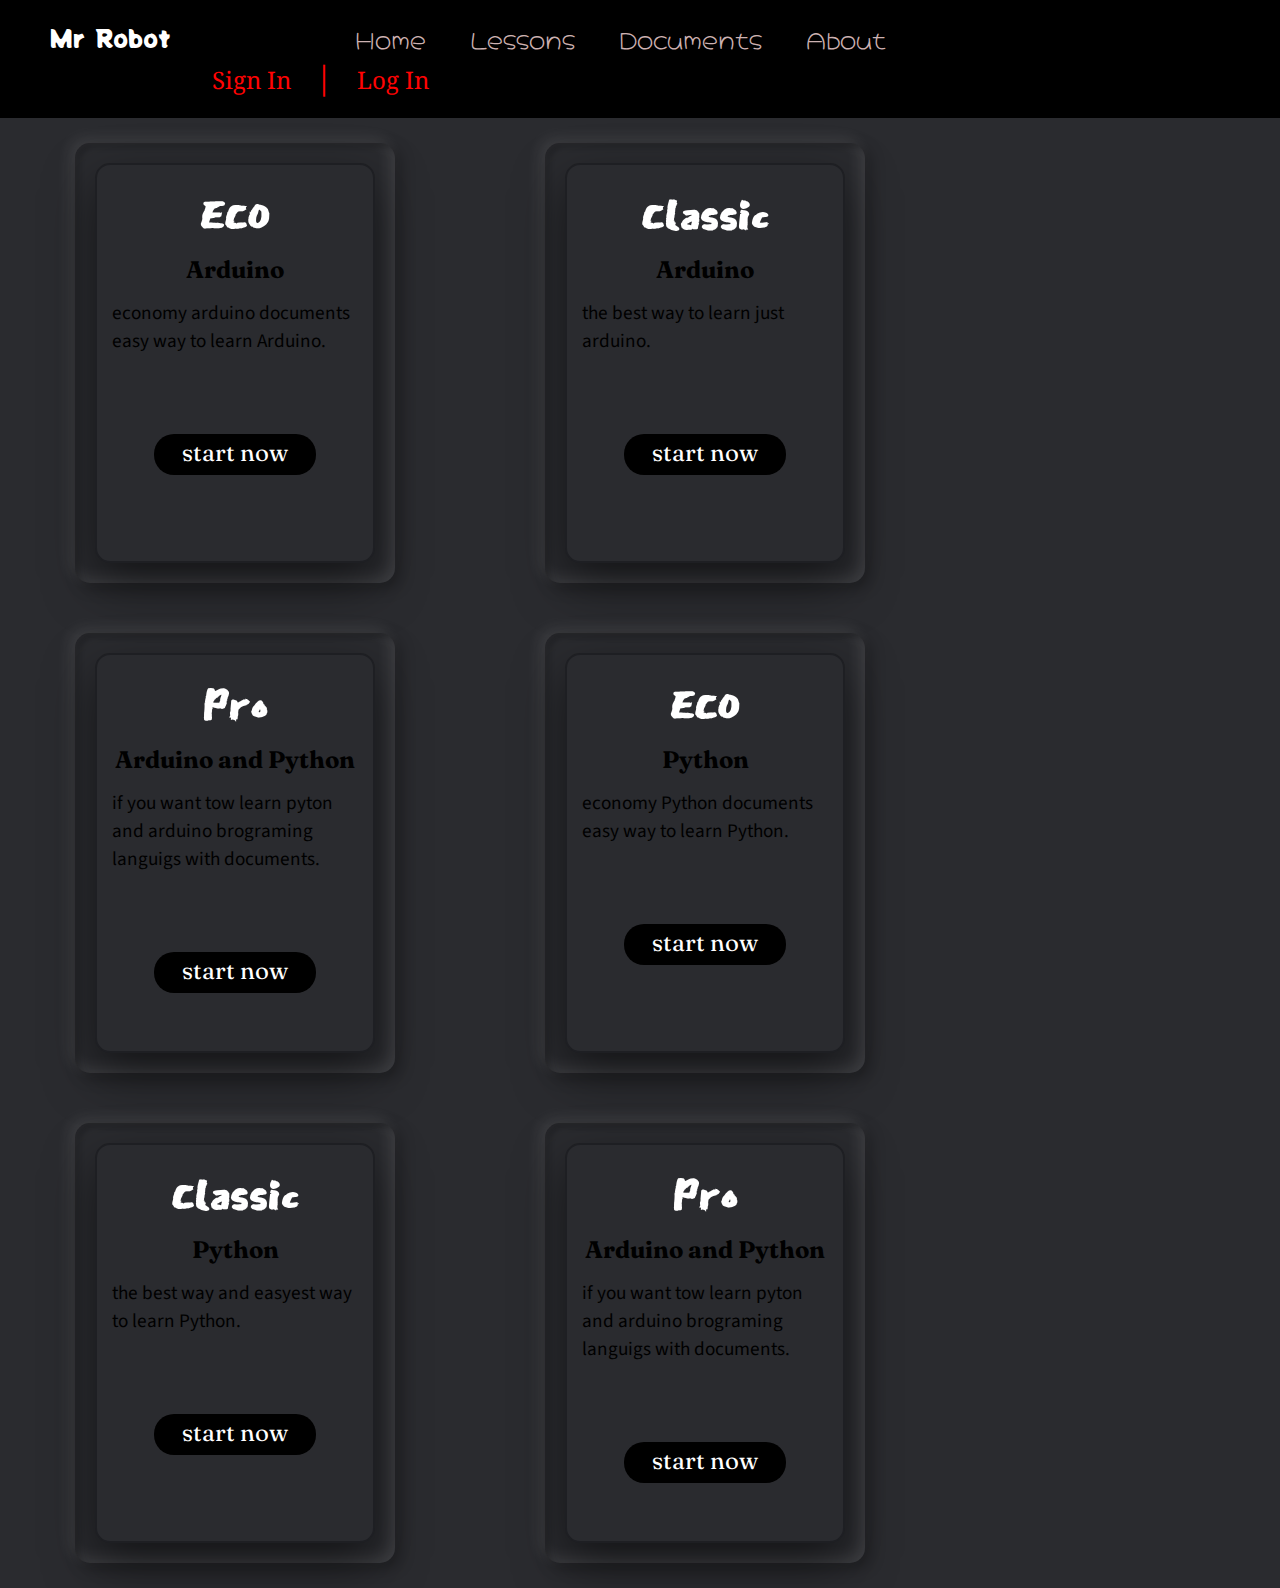
<file: html/documents.html>
<!DOCTYPE html>
<html lang="en">
<head>
    <meta charset="UTF-8">
    <meta name="viewport" content="width=device-width, initial-scale=1.0">
    <title>Documents Mr Robot</title>
    <link rel="stylesheet" href="../css/documents.css">
    <!-- fonts -->
    <link rel="preconnect" href="https://fonts.gstatic.com">
    <link href="https://fonts.googleapis.com/css2?family=Fjalla+One&family=Hachi+Maru+Pop&family=Noto+Serif:wght@700&family=Potta+One&display=swap" rel="stylesheet">
    <!-- mean fonts -->
    <link href="https://fonts.googleapis.com/css2?family=East+Sea+Dokdo&family=Fraunces:ital,wght@0,600;1,300&family=Source+Sans+Pro&display=swap" rel="stylesheet">    <NAV>
        <div class="logo">
            <!-- Write The Name Hear -->
            <a href="../index.html">Mr Robot</a>
        </div>
        <div class="navs">
            <a href="../index.html">Home</a>
            <a href="lesonss.html" class="lessons">Lessons</a>
            <a href="documents.html" class="documents">Documents</a>
            <a href="about.html" class="aboutUs">About</a>
        </div>
        <div class="sign-log">
            <a href="#sign" class="sign">Sign In</a>
            <span>|</span>
            <a href="#log" class="log">Log In</a>
        </div>
    </NAV>
    <article>
        <div class="nar">
    <div class="contener">
        <div class="card">
            <div class="box">
                <div class="content">
                    <h1>ECO</h1>
                    <h3>Arduino</h3>
                    <p>economy arduino documents easy way to learn Arduino.</p>
                    <div><a href="#bay for eco A">start now</a></div>
                </div>
            </div>
        </div>
    </div>
    <div class="contener">
        <div class="card">
            <div class="box">
                <div class="content">
                    <h1>Classic</h1>
                    <h3>Arduino</h3>
                    <p>the best way to learn just arduino.</p>
                    <div><a href="#bay for cA">start now</a></div>
                </div>
            </div>
        </div>
    </div>
    <div class="contener">
        <div class="card">
            <div class="box">
                <div class="content">
                    <h1>Pro</h1>
                    <h3>Arduino and Python</h3>
                    <p>if you want tow learn pyton and arduino brograming languigs with documents.</p>
                    <div><a href="bay to this tow">start now</a></div>
                </div>
            </div>
        </div>
    </div>
    <div class="contener">
        <div class="card">
            <div class="box">
                <div class="content">
                    <h1>ECO</h1>
                    <h3>Python</h3>
                    <p>economy Python documents easy way to learn Python.</p>
                    <div><a href="eco-py">start now</a></div>
                </div>
            </div>
        </div>
    </div>
    <div class="contener">
        <div class="card">
            <div class="box">
                <div class="content">
                    <h1>Classic</h1>
                    <h3>Python</h3>
                    <p>the best way and easyest way to learn Python.</p>
                    <div><a href="">start now</a></div>
                </div>
            </div>
        </div>
    </div>
    <div class="contener">
        <div class="card">
            <div class="box">
                <div class="content">
                    <h1>Pro</h1>
                    <h3>Arduino and Python</h3>
                    <p>if you want tow learn pyton and arduino brograming languigs with documents.</p>
                    <div><a href="bay to this tow">start now</a></div>
                </div>
            </div>
        </div>
    </div>
</div>
</article>




</body>
</html>
</file>
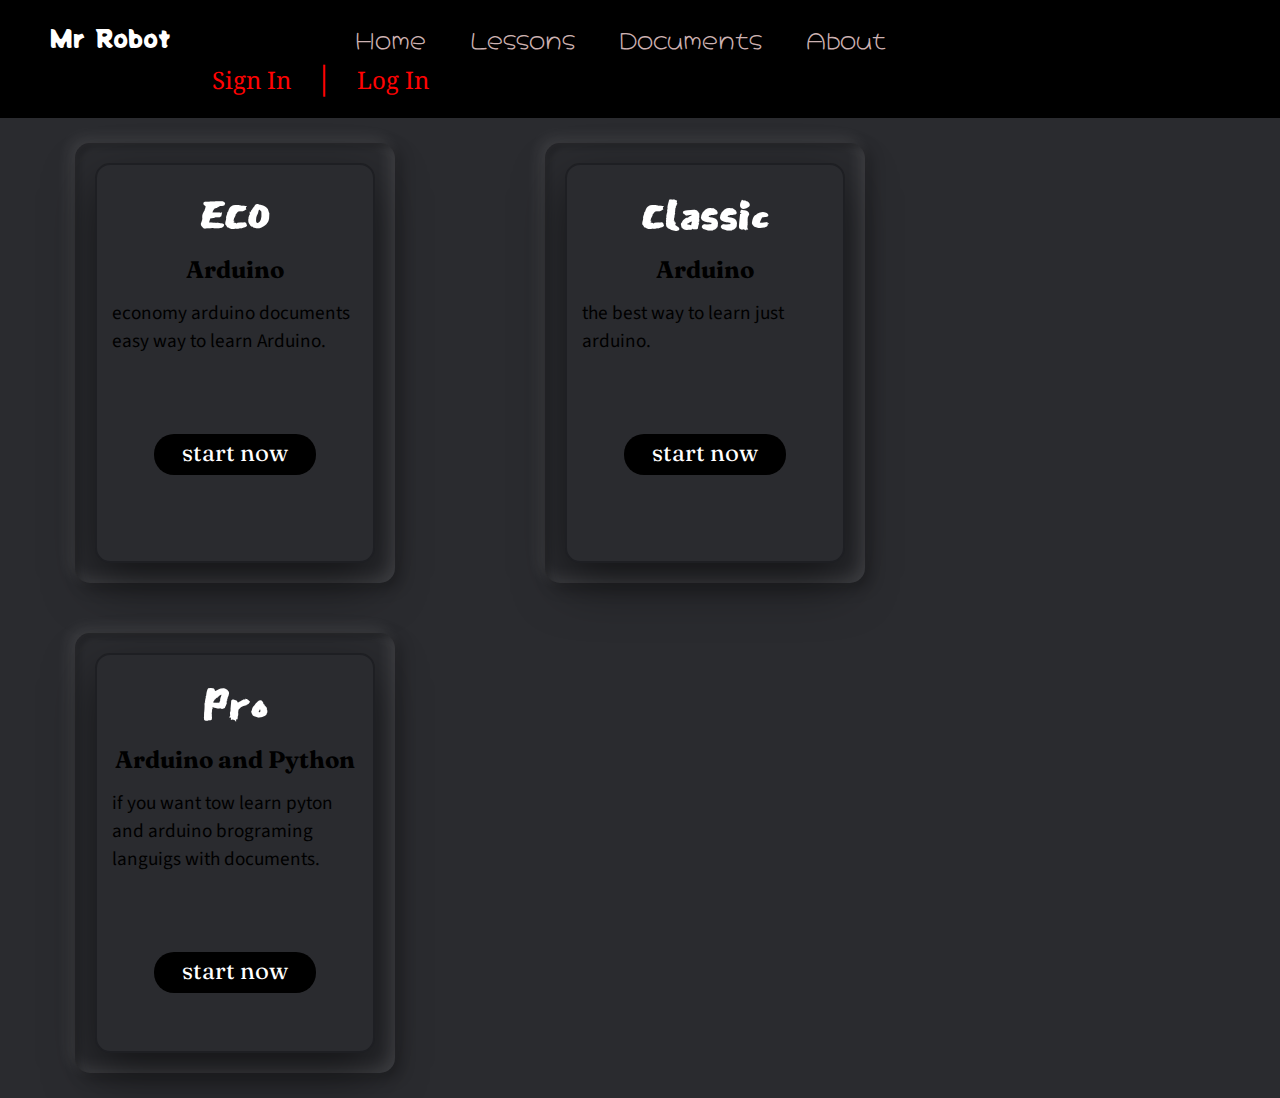
<file: html/lesonss.html>
<!DOCTYPE html>
<html lang="en">
<head>
    <meta charset="UTF-8">
    <meta name="viewport" content="width=device-width, initial-scale=1.0">
    <title>Lessons Mr Robot</title>
    <link rel="stylesheet" href="../css/lesonss.css">
    <!-- fonts -->
    <link rel="preconnect" href="https://fonts.gstatic.com">
    <link href="https://fonts.googleapis.com/css2?family=Fjalla+One&family=Hachi+Maru+Pop&family=Noto+Serif:wght@700&family=Potta+One&display=swap" rel="stylesheet">
    <!-- mean fonts -->
    <link href="https://fonts.googleapis.com/css2?family=East+Sea+Dokdo&family=Fraunces:ital,wght@0,600;1,300&family=Source+Sans+Pro&display=swap" rel="stylesheet">    <NAV>
        <div class="logo">
            <!-- Write The Name Hear -->
            <a href="index.html">Mr Robot</a>
        </div>
        <div class="navs">
            <a href="index.html">Home</a>
            <a href="lesonss.html" class="lessons">Lessons</a>
            <a href="documents.html" class="documents">Documents</a>
            <a href="about.html" class="aboutUs">About</a>
        </div>
        <div class="sign-log">
            <a href="#sign" class="sign">Sign In</a>
            <span>|</span>
            <a href="#log" class="log">Log In</a>
        </div>
    </NAV>
    <article>
        <div class="nar">
    <div class="contener">
        <div class="card">
            <div class="box">
                <div class="content">
                    <h1>ECO</h1>
                    <h3>Arduino</h3>
                    <p>economy arduino documents easy way to learn Arduino.</p>
                    <div><a href="#bay for eco A">start now</a></div>
                </div>
            </div>
        </div>
    </div>
    <div class="contener">
        <div class="card">
            <div class="box">
                <div class="content">
                    <h1>Classic</h1>
                    <h3>Arduino</h3>
                    <p>the best way to learn just arduino.</p>
                    <div><a href="#bay for cA">start now</a></div>
                </div>
            </div>
        </div>
    </div>
    <div class="contener">
        <div class="card">
            <div class="box">
                <div class="content">
                    <h1>Pro</h1>
                    <h3>Arduino and Python</h3>
                    <p>if you want tow learn pyton and arduino brograming languigs with documents.</p>
                    <div><a href="bay to this tow">start now</a></div>
                </div>
            </div>
        </div>
    </div>
    
</div>
</article>




</body>
</html>
</file>
<file: css/documents.css>
*{
    padding: 0;
    margin: 0;
    box-sizing: border-box;
}

nav{
    background: black;
    padding: 20px 0;
}

nav div{
    display: inline-block;
    
}


/* logo */
nav .logo a{
    font-family: 'Potta One', cursive;
    text-decoration: none;
    font-size: 150%;
    color: white;
    margin-left: 50px;
    margin-right: 160px;
}


/* navs */
nav .navs a{
    text-decoration: none;
    color: #cdb2b2;
    margin: 0 20px;
    font-size: 140%;
    font-family: 'Hachi Maru Pop', cursive;

}


/* sign-log */
nav .sign-log a, nav .sign-log span{
    text-decoration: none;
    color: #ff0303;
    font-size: 150%;
    margin-left: 20px;
    font-family: 'Noto Serif', serif;
}
nav .sign-log{
    margin-left: 15%;
}
nav .sign-log span{
    font-size: 200%;
}




/* main */

.nar{
display: flex;
justify-items: center;
align-items: center;
flex-wrap: wrap;
min-height: 100vh;
background-color: #2a2b2f;

}
article .contener{
    display: flex;
    justify-items: center;
    align-items: center;
    flex-wrap: wrap;
    max-width: 1200px; 
    margin: 20px 0;
}

article .contener .card{
    position: relative;
    min-width: 320px;
    height: 440px;
    box-shadow: inset 5px 5px 5px rgba(0, 0, 0, .2),
                inset -5px -5px 15px rgba(255, 255, 255, .1),
                5px 5px 15px rgba(0, 0, 0, .3),
                -5px -5px 15px rgba(255, 255, 255, .1);
    border-radius: 15px;
    margin: 5px 75px;
}
.contener .card .box{
    position: absolute;
    top: 20px;
    right: 20px;
    left: 20px;
    bottom: 20px;
    background: #2a2b2f;
    border: 2px solid #1e1f23;
    border-radius: 15px;
    box-shadow: 0 20px 50px rgba(0, 0, 0, .5);

}

article .contener .card .box h1{
    color: white;
    text-align: center;
    margin: 10px 0 0 0;
    font-size: 400%;
    font-family: 'East Sea Dokdo', cursive;
}
article .contener .card .box h3{
    text-align: center;
    font-size: 150%;
    font-family: 'Fraunces', serif;

}
article .contener .card .box p{
    font-size: larger;
    margin: 15px 15px 0 15px;
    font-family: 'Source Sans Pro', sans-serif;
}
article .contener .card .box .content a{
    text-decoration: none;
    font-size: 150%;
    color: white;
    background: black;
    padding: 1.5% 10% 3% 10%;
    border-radius: 20px;
    font-family: 'Fraunces', serif;
}
article .contener .card .box .content div{
    text-align: center;
    margin-top: 30%;

}
</file>
<file: css/lesonss.css>
*{
    padding: 0;
    margin: 0;
    box-sizing: border-box;
}

nav{
    background: black;
    padding: 20px 0;
}

nav div{
    display: inline-block;
    
}


/* logo */
nav .logo a{
    font-family: 'Potta One', cursive;
    text-decoration: none;
    font-size: 150%;
    color: white;
    margin-left: 50px;
    margin-right: 160px;
}


/* navs */
nav .navs a{
    text-decoration: none;
    color: #cdb2b2;
    margin: 0 20px;
    font-size: 140%;
    font-family: 'Hachi Maru Pop', cursive;

}


/* sign-log */
nav .sign-log a, nav .sign-log span{
    text-decoration: none;
    color: #ff0303;
    font-size: 150%;
    margin-left: 20px;
    font-family: 'Noto Serif', serif;
}
nav .sign-log{
    margin-left: 15%;
}
nav .sign-log span{
    font-size: 200%;
}




/* main */

.nar{
display: flex;
justify-items: center;
align-items: center;
flex-wrap: wrap;
min-height: 100vh;
background-color: #2a2b2f;

}
article .contener{
    display: flex;
    justify-items: center;
    align-items: center;
    flex-wrap: wrap;
    max-width: 1200px; 
    margin: 20px 0;
}

article .contener .card{
    position: relative;
    min-width: 320px;
    height: 440px;
    box-shadow: inset 5px 5px 5px rgba(0, 0, 0, .2),
                inset -5px -5px 15px rgba(255, 255, 255, .1),
                5px 5px 15px rgba(0, 0, 0, .3),
                -5px -5px 15px rgba(255, 255, 255, .1);
    border-radius: 15px;
    margin: 5px 75px;
}
.contener .card .box{
    position: absolute;
    top: 20px;
    right: 20px;
    left: 20px;
    bottom: 20px;
    background: #2a2b2f;
    border: 2px solid #1e1f23;
    border-radius: 15px;
    box-shadow: 0 20px 50px rgba(0, 0, 0, .5);

}

article .contener .card .box h1{
    color: white;
    text-align: center;
    margin: 10px 0 0 0;
    font-size: 400%;
    font-family: 'East Sea Dokdo', cursive;
}
article .contener .card .box h3{
    text-align: center;
    font-size: 150%;
    font-family: 'Fraunces', serif;

}
article .contener .card .box p{
    font-size: larger;
    margin: 15px 15px 0 15px;
    font-family: 'Source Sans Pro', sans-serif;
}
article .contener .card .box .content a{
    text-decoration: none;
    font-size: 150%;
    color: white;
    background: black;
    padding: 1.5% 10% 3% 10%;
    border-radius: 20px;
    font-family: 'Fraunces', serif;
}
article .contener .card .box .content div{
    text-align: center;
    margin-top: 30%;

}
</file>
